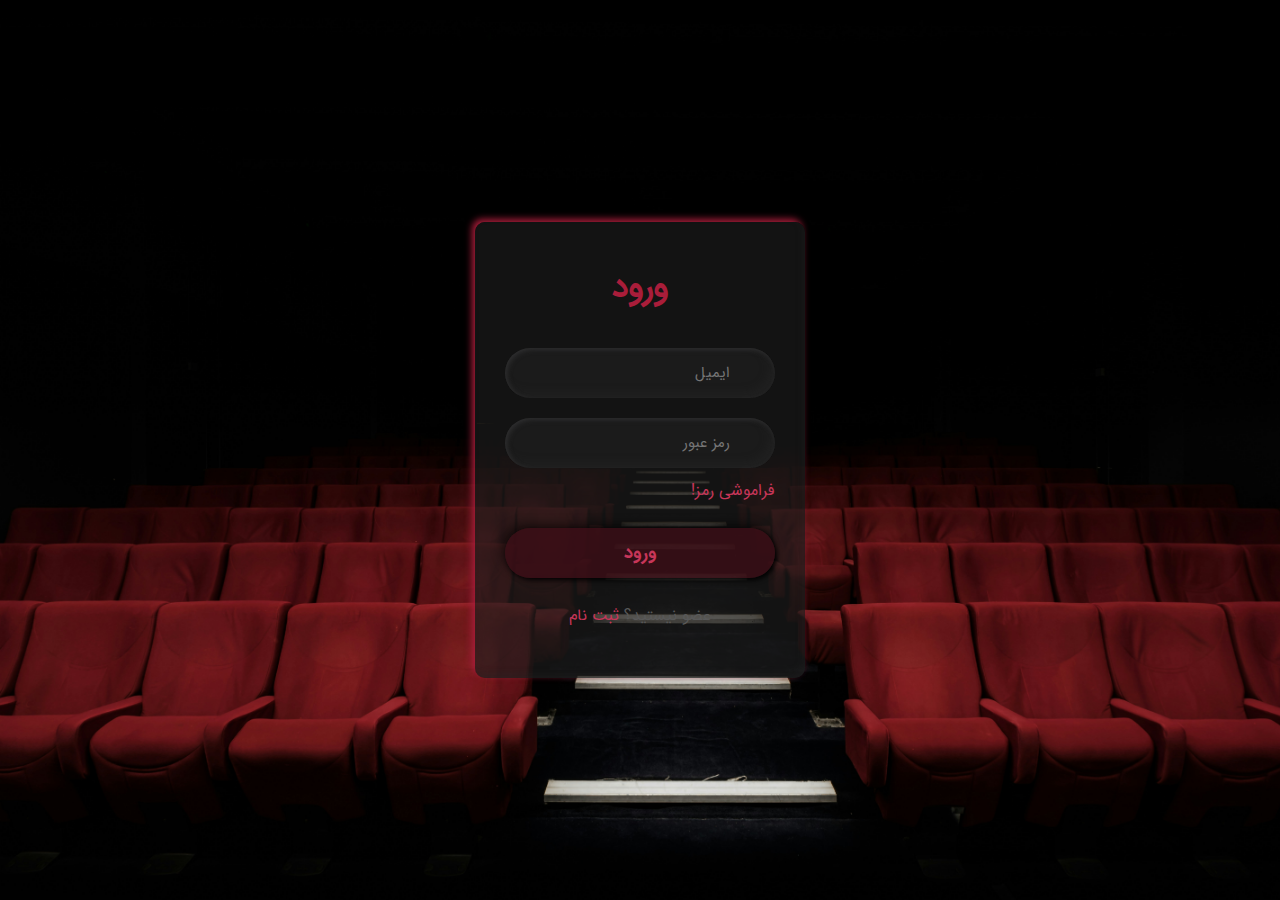
<file: enter/index.html>
<!DOCTYPE html>
<html>
   <head>
      <meta charset="utf-8">
      <link href="../font/WebFonts/font.css" rel="stylesheet" type="text/css">
      <link rel="stylesheet" href="style.css">
      <link rel="stylesheet" href="https://cdnjs.cloudflare.com/ajax/libs/font-awesome/4.7.0/css/font-awesome.min.css">  

   </head>
   <body dir="rtl">
      <div class="container">
         <div class="p">
            ورود
         </div>
        <form action="login.php" method="POST">
            <div class="field form-group">
               <label for="email"></label>
                <input type="email" class="form-control" id="email" name="email" required placeholder="ایمیل">
            </div>
            <div class="field">
               <label for="password"></label>
                <input type="password" class="form-control" id="password" name="password" required placeholder="رمز عبور">
            </div>
            <div class="forgot">
               <a href="#">فراموشی رمز!</a>
            </div>
            <button type="submit" class="btn btn-primary btn-block">ورود</button>            <div class="sign-up">
عضو نیستید؟
               <a href="#">ثبت نام</a>
            </div>
         </form>
      </div>
   </body>
</html>
</file>
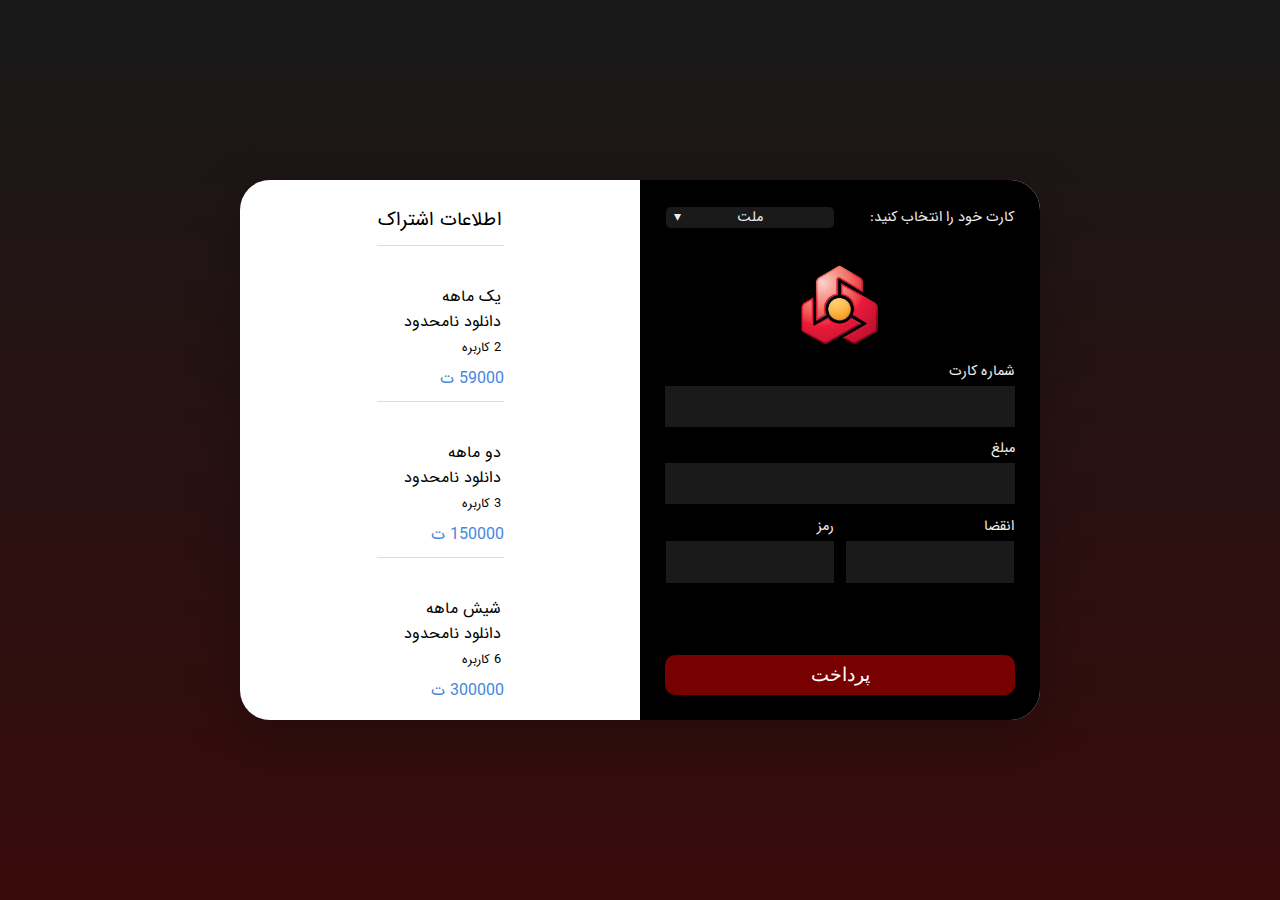
<file: eshterak/buy.html>
<!DOCTYPE html>
<html lang="en">
<head>
    <meta charset="UTF-8">
    <meta name="viewport" content="width=device-width, initial-scale=1.0">
    <link href="../font/WebFonts/font.css" rel="stylesheet" type="text/css">
    <link rel="stylesheet" href="style.css">

    <title>خرید اشتراک</title>
</head>
<body>
    <div class='container'>
        <div class='window'>
          <div class='order-info'>
            <div class='order-info-content'  dir="rtl">
              <h2>اطلاعات اشتراک</h2>
              <div class='line'></div>
              <table class='order-table'>
                <tbody>
                  <tr>
                    <td>
                      <br> <span class='thin'>یک ماهه</span>
                      <br> دانلود نامحدود<br> <span class='thin small'> 2 کاربره<br><br></span>
                    </td>
      
                  </tr>
                  <tr>
                    <td>
                      <div class='price'>59000 ت</div>
                    </td>
                  </tr>
                </tbody>
      
              </table>
              <div class='line'></div>
              <table class='order-table'>
                <tbody>
                  <tr>
                    <td>
                      <br> <span class='thin'>دو ماهه</span>
                      <br> دانلود نامحدود<br> <span class='thin small'> 3 کاربره<br><br></span>
                    </td>
      
                  </tr>
                  <tr>
                    <td>
                      <div class='price'>150000 ت</div>
                    </td>
                  </tr>
                </tbody>
      
              </table>
              <div class='line'></div>
              <table class='order-table'>
                <tbody>
                  <tr>
                    <td>
                      <br> <span class='thin'>شیش ماهه</span>
                      <br> دانلود نامحدود<br> <span class='thin small'> 6 کاربره<br><br></span>
                    </td>
                  </tr>
                  <tr>
                    <td>
                      <div class='price'>300000 ت</div>
                    </td>
                  </tr>
                </tbody>
              </table>
             
      </div>
      </div>
              <div class='credit-info' dir="rtl">
                <div class='credit-info-content'>
                  <table class='half-input-table'>
                    <tr><td>کارت خود را انتخاب کنید: </td><td><div class='dropdown' id='card-dropdown'>
                      <div class='dropdown-btn' id='current-card'>ملت</div>
                      <div class='dropdown-select'>
                      <ul>
                        <li>رفاه</li>
                        <li>ملی</li>
                        </ul></div>
                      </div>
                     </td></tr>
                  </table>
                  <img src='بانک-ملت.png' height='80' class='credit-card-image' id='credit-card-image'></img>
                  شماره کارت
                  <input class='input-field'></input>
                  مبلغ
                  <input class='input-field'></input>
                  <table class='half-input-table'>
                    <tr>
                      <td> انقضا
                        <input class='input-field'></input>
                      </td>
                      <td>رمز
                        <input class='input-field'></input>
                      </td>
                    </tr>
                  </table>
                  <button class='pay-btn'>پرداخت</button>
      
                </div>
      
              </div>
            </div>
      </div>
    
      <script src="java.js"></script>

</body>
</html>
</file>
<file: font/WebFonts/font.css>
@font-face {
    font-family: IRANSans;
    font-style: normal;
    font-weight: bold;
    src: url('fonts/eot/IRANSansWeb_Bold.eot');
    src: url('fonts/ttf/IRANSansWeb_Bold.ttf') format('embedded-opentype'),  
    url('fonts/woff/IRANSansWeb_Bold.woff') format('woff'),  
    url('font/WebFonts/fonts/woff2/IRANSansWeb_Bold.woff2') format('woff2'),  
}
@font-face {
    font-family: IRANSans;
    font-style: normal;
    font-weight: normal;
    src: url('fonts/eot/IRANSansWeb.eot');
    src: url('fonts/ttf/IRANSansWeb.ttf') format('embedded-opentype'), 
    url('fonts/woff/IRANSansWeb.woff') format('woff'), 
    url('fonts/woff2/IRANSansWeb.woff2') format('woff2'),  
}
</file>
<file: enter/style.css>
*{
  margin: 0;
  padding: 0;
  box-sizing: border-box;
  font-family:IRANSans;

}
html,body{
  height: 100%;
}
body{
  display: grid;
  place-items: center;
  background-image: url(../img/homev_updated1_02-1024x293.jpg);
  background-size: cover;
  text-align: center;
}
.container{
  width: 330px;
  padding: 40px 30px;
  background: #1e1e1ea4;
  border-radius: 10px;
  box-shadow: -3px -3px 7px #A91D3A,
  inset -3px -5px 10px -3px #26262673;

}
.container .p{
  font-size: 33px;
  font-weight: 600;
  margin-bottom: 35px;
  color: #A91D3A;
}
.field{
  height: 50px;
  width: 100%;
  display: flex;
  position: relative;
}
.field:nth-child(2){
  margin-top: 20px;
}
.field input{
  height: 100%;
  width: 100%;
  padding-right: 45px;
  outline: none;
  border: none;
  font-size: 15px;
  background: #1b1b1b;
  color: #ffffff73;
  border-radius: 25px;
  box-shadow: inset 2px 2px 5px #2e2e2f,
              inset -5px -5px 10px #27272773;
}
.field input:focus{
  box-shadow: inset 1px 1px 2px #2e2e2f,
              inset -1px -1px 2px #29282873;
}
.field span{
  position: absolute;
  color: #444444;
  width: 50px;
  line-height: 50px;
}
.forgot{
  text-align: right;
  margin: 10px 0 10px 5px;
}
.forgot a{
  font-size: 16px;
  color: #C73659;
  text-decoration: none;
}
.forgot:hover a{
  text-decoration: underline;
}
button{
  margin: 15px 0;
  width: 100%;
  height: 50px;
  font-size: 18px;
  line-height: 50px;
  font-weight: 600;
  background: #3a0d16d4;
  border-radius: 25px;
  border: none;
  outline: none;
  cursor: pointer;
  color: #C73659;
  box-shadow: 2px 2px 5px #000000,
             -5px -5px 10px #00000073;
}
button:focus{
  color: #bb1c1c;
  box-shadow: inset 2px 2px 5px #000000,
             inset -5px -5px 10px #0b0b0b73;
}
.sign-up{
  margin: 10px 0;
  color: #595959;
  font-size: 16px;
}
.sign-up a{
  color: #C73659;
  text-decoration: none;
}
.sign-up a:hover{
  text-decoration: underline;
}
</file>
<file: eshterak/style.css>
@import url(https://fonts.googleapis.com/css?family=Lato:400,300,700);
body,html {
  height:100%;
  margin:0;
  font-family:IRANSans;}

h2 {
  margin-bottom:0px;
  margin-top:25px;
  text-align:center;
  font-weight:200;
  font-size:19px;
  font-size:1.2rem;
  
}
.container {
  height:100%;
  -webkit-box-pack:center;
  -webkit-justify-content:center;
      -ms-flex-pack:center;
          justify-content:center;
  -webkit-box-align:center;
  -webkit-align-items:center;
      -ms-flex-align:center;
          align-items:center;
  display:-webkit-box;
  display:-webkit-flex;
  display:-ms-flexbox;
  display:flex;
  background:-webkit-linear-gradient(#181919, #390b0b);
  background:linear-gradient(#181919, #390b0b);
}
.dropdown-select.visible {
  display:block;
}
.dropdown {
  position:relative;
}
ul {
  margin:0;
  padding:0;
}
ul li {
  list-style:none;
  padding-left:10px;
  cursor:pointer;
}
ul li:hover {
  background:rgba(255,255,255,0.1);
}
.dropdown-select {
  position:absolute;
  background:#000000c0;
  text-align:left;
  box-shadow:0px 3px 5px 0px rgba(0,0,0,0.1);
  border-bottom-right-radius:5px;
  border-bottom-left-radius:5px;
  width:90%;
  left:2px;
  line-height:2em;
  margin-top:2px;
  box-sizing:border-box;
}
.thin {
  font-weight:400;
}
.small {
  font-size:12px;
  font-size:.8rem;
}
.half-input-table {
  border-collapse:collapse;
  width:100%;
}
.half-input-table td:first-of-type {
  border-left:10px solid #000000;
  width:50%;
}
.window {
  height:540px;
  width:800px;
  background:#fff;
  display:-webkit-box;
  display:-webkit-flex;
  display:-ms-flexbox;
  display:flex;
  box-shadow: 0px 15px 50px 10px rgba(0, 0, 0, 0.2);
  border-radius:30px;
  z-index:10;
}
.order-info {
  height:100%;
  width:50%;
  padding-left:25px;
  padding-right:25px;
  box-sizing:border-box;
  display:-webkit-box;
  display:-webkit-flex;
  display:-ms-flexbox;
  display:flex;
  -webkit-box-pack:center;
  -webkit-justify-content:center;
      -ms-flex-pack:center;
          justify-content:center;
  position:relative;
}
.price {
  bottom:0px;
  position:absolute;
  right:0px;
  color:#4488dd;
}
.order-table td:first-of-type {
  width:25%;
}
.order-table {
    position:relative;
}
.line {
  height:1px;
  width:100%;
  margin-top:10px;
  margin-bottom:10px;
  background:#ddd;
}
.order-table td:last-of-type {
  vertical-align:top;
  padding-left:25px;
}
.order-info-content {
  table-layout:fixed;

}

.full-width {
  width:100%;
}
.pay-btn {
  border:none;
  background:#770000;
  line-height:2em;
  border-radius:10px;
  font-size:19px;
  font-size:1.2rem;
  color:#fff;
  cursor:pointer;
  position:absolute;
  bottom:25px;
  width:calc(100% - 50px);
  -webkit-transition:all .2s ease;
          transition:all .2s ease;
}
.pay-btn:hover {
  background:#a82236;
    color:#eee;
  -webkit-transition:all .2s ease;
          transition:all .2s ease;
}

.total {
  margin-top:25px;
  font-size:20px;
  font-size:1.3rem;
  position:absolute;
  bottom:30px;
  right:27px;
  left:35px;
}
.dense {
  line-height:1.2em;
  font-size:16px;
  font-size:1rem;
}
.input-field {
  background:rgba(255,255,255,0.1);
  margin-bottom:10px;
  margin-top:3px;
  line-height:1.5em;
  font-size:20px;
  font-size:1.3rem;
  border:none;
  padding:5px 10px 5px 10px;
  color:#fff;
  box-sizing:border-box;
  width:100%;
  margin-left:auto;
  margin-right:auto;
}
.credit-info {
  background:#000000;
  height:100%;
  width:50%;
  color:#eee;
  -webkit-box-pack:center;
  -webkit-justify-content:center;
      -ms-flex-pack:center;
          justify-content:center;
  font-size:14px;
  font-size:.9rem;
  display:-webkit-box;
  display:-webkit-flex;
  display:-ms-flexbox;
  display:flex;
  box-sizing:border-box;
  padding-left:25px;
  padding-right:25px;
  border-top-right-radius:30px;
  border-bottom-right-radius:30px;
  position:relative;
}
.dropdown-btn {
  background:rgba(255,255,255,0.1);
  width:100%;
  border-radius:5px;
  text-align:center;
  line-height:1.5em;
  cursor:pointer;
  position:relative;
  -webkit-transition:background .2s ease;
          transition:background .2s ease;
}
.dropdown-btn:after {
  content: '\25BE';
  left:8px;
  position:absolute;
}
.dropdown-btn:hover {
  background:rgba(255,255,255,0.2);
  -webkit-transition:background .2s ease;
          transition:background .2s ease;
}
.dropdown-select {
  display:none;
}
.credit-card-image {
  display:block;
  max-height:80px;
  margin-left:auto;
  margin-right:auto;
  margin-top:35px;
  margin-bottom:15px;
}
.credit-info-content {
  margin-top:25px;
  -webkit-flex-flow:column;
      -ms-flex-flow:column;
          flex-flow:column;
  display:-webkit-box;
  display:-webkit-flex;
  display:-ms-flexbox;
  display:flex;
  width:100%;
}
@media (max-width: 600px) {
  .window {
    width: 100%;
    height: 100%;
    display:block;
    border-radius:0px;
  }
  .order-info {
    width:100%;
    height:auto;
    padding-bottom:100px;
    border-radius:0px;
  }
  .credit-info {
    width:100%;
    height:auto;
    padding-bottom:100px;
    border-radius:0px;
  }
  .pay-btn {
    border-radius:0px;
  }
}
</file>
